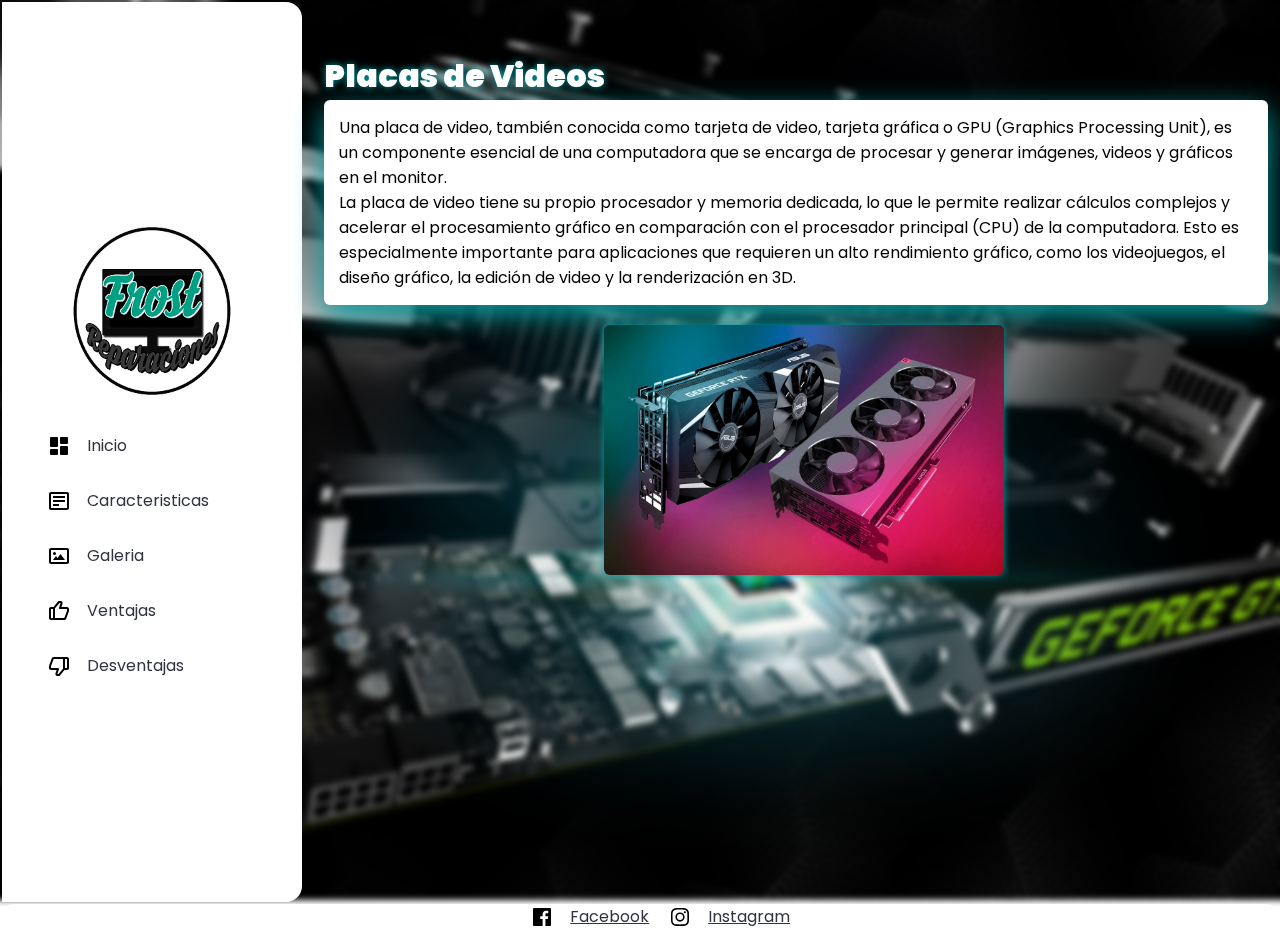
<file: Index.html>
<!DOCTYPE html>
<html lang="es">
<head>
    <link rel="icon" href="/Imagenes/Logo.png">
    <meta charset="UTF-8">
    <meta http-equiv="X-UA-Compatible" content="IE=edge">
    <meta name="viewport" content="width=device-width, initial-scale=1.0">
    <link rel="stylesheet" href="/Css/Estilos.css">
    <title>Placas de Videos</title>
</head>
<body>
    <table width="100%">
        
        
            <tr>
                <td>
                    <nav class="nav">
                    
                        <ul class="list">
			    <li>
                               <center> <img src="/Imagenes/Logo1.png" width="200"></center>
                            </li>
                            <li class="list__item">
                                <div class="list__button">
                                    <img src="assets/Inicio.svg" class="list__img">
                                    <a href="/Index.html" class="nav__link">Inicio</a>
                                </div>
                            </li>
                            <li class="list__item list__item--click">
                                <div class="list__button list__button--click">
                                    <img src="assets/detail.svg" class="list__img">
                                    <a href="/Caracteristicas.html" class="nav__link">Caracteristicas</a>
                                    
                                </div>
                            </li>
                            <li class="list__item list__item--click">
                                <div class="list__button list__button--click">
                                    <img src="assets/galeria.svg" class="list__galeria">
                                    <a href="/Galeria.html" class="nav__link">Galeria</a>
                                </div>
                            </li>
                            <li class="list__item list__item--click">
                                <div class="list__button list__button--click">
                                    <img src="assets/like.svg" class="list__like">
                                    
                                    <a href="/Ventajas.html" class="nav__link">Ventajas</a>
                                </div>
                            </li>
                            <li class="list__item list__item--click">
                                <div class="list__button list__button--click">
                                    <img src="assets/dislike.svg" class="list__dislike">
                                    <a href="/Desventajas.html" class="nav__link">Desventajas</a>
                                </div>
                            </li>
                        </ul>
                    </nav>   
                </td>
            
	
            
            <td class="info">
                
                    <font color="Black" >
                        <br><br>
                    <h1><b> Placas de Videos </b></h1>
                        
                    <p class="texto" >
                         Una placa de video, también conocida como tarjeta de video, tarjeta gráfica o GPU (Graphics Processing Unit), 
                        es un componente esencial de una computadora que se encarga de procesar y generar imágenes, videos y gráficos en el monitor.
                        <br>La placa de video tiene su propio procesador y memoria dedicada, 
                        lo que le permite realizar cálculos complejos y acelerar el procesamiento gráfico en comparación con el procesador principal (CPU) de la computadora. 
                        Esto es especialmente importante para aplicaciones que requieren un alto rendimiento gráfico, como los videojuegos, el diseño gráfico, la edición de video y la renderización en 3D.
                    </p>
                    
                    <img src="/Imagenes/Placas.jpg" class="foto1">
                    <br>
                    <br><br>
                    </font>
                     
			    </div>
            </td>
          
           

        </tr>
        
        <tr>
            
            <td  colspan="2" >
                <ul class="list1">
                    <li class="list__item list__item--click">
                        <div class="list__button list__button--click">
                            
                            <img src="/assets/fb.svg" >
                            <a href="https://www.facebook.com/ivan.santillan.796" class="Redes_Sociales">Facebook</a>
                        </div>   
            
                    </li>
                    <li class="list__item list__item--click">
                        <div class="list__button list__button--click">
                            <br>
                            <img src="/assets/insta.svg" >
                            <a href="https://www.instagram.com/ivan_santillan.87/" class="Redes_Sociales">Instagram</a>
                        </div>
                    </li>
                        
                </ul>
            </td>
            
            
        </tr>
    </table>
	
</body>
</html>
</file>
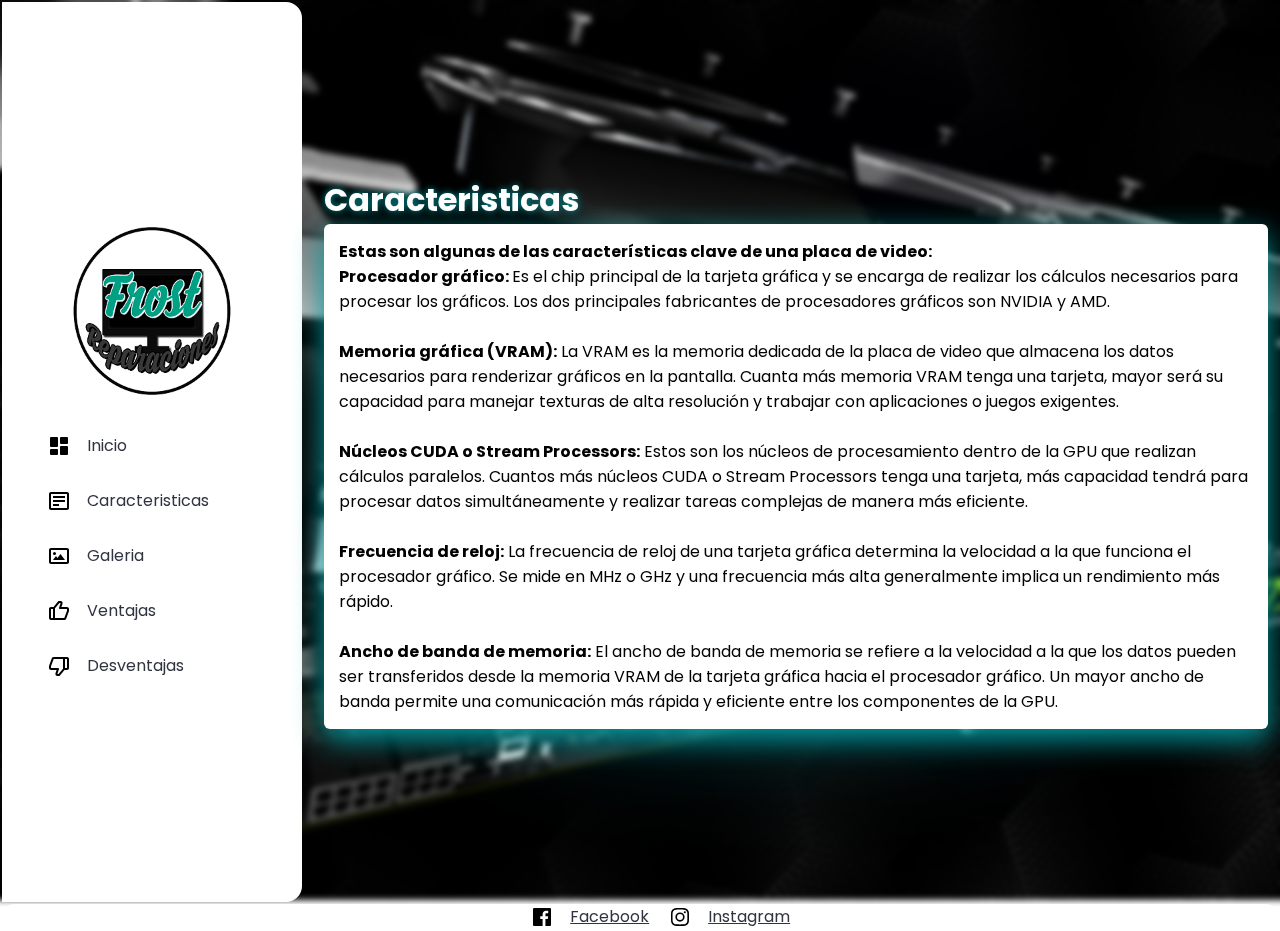
<file: Caracteristicas.html>
<!DOCTYPE html>
<html lang="es">
<head>
    <link rel="icon" href="/Imagenes/Logo.png">
    <meta charset="UTF-8">
    <meta http-equiv="X-UA-Compatible" content="IE=edge">
    <meta name="viewport" content="width=device-width, initial-scale=1.0">
    <link rel="stylesheet" href="/Css/Estilos.css">
    <title>Placas de Videos</title>
</head>
<body>
    <table width="100%">
        
        
            <tr>
                <td>
                    <nav class="nav">
                    
                        <ul class="list">
			    <li>
                               <center> <img src="/Imagenes/Logo1.png" width="200"></center>
                            </li>
                            <li class="list__item">
                                <div class="list__button">
                                    <img src="assets/Inicio.svg" class="list__img">
                                    <a href="/Index.html" class="nav__link">Inicio</a>
                                </div>
                            </li>
                            <li class="list__item list__item--click">
                                <div class="list__button list__button--click">
                                    <img src="assets/detail.svg" class="list__img">
                                    <a href="/Caracteristicas.html" class="nav__link">Caracteristicas</a>
                                    
                                </div>
                            </li>
                            <li class="list__item list__item--click">
                                <div class="list__button list__button--click">
                                    <img src="assets/galeria.svg" class="list__galeria">
                                    <a href="/Galeria.html" class="nav__link">Galeria</a>
                                </div>
                            </li>
                            <li class="list__item list__item--click">
                                <div class="list__button list__button--click">
                                    <img src="assets/like.svg" class="list__like">
                                    
                                    <a href="/Ventajas.html" class="nav__link">Ventajas</a>
                                </div>
                            </li>
                            <li class="list__item list__item--click">
                                <div class="list__button list__button--click">
                                    <img src="assets/dislike.svg" class="list__dislike">
                                    <a href="/Desventajas.html" class="nav__link">Desventajas</a>
                                </div>
                            </li>
                        </ul>
                    </nav>   
                </td>
            
	
            
            <td >

                    <font color="Black" >
                    <h1 class="titulo2">Caracteristicas</h1>
                        
                    
                    
                    <p class="texto1">
                       <b>Estas son algunas de las características clave de una placa de video:</b> <br>
                         
                           <b>Procesador gráfico: </b>Es el chip principal de la tarjeta gráfica y se encarga de realizar los cálculos necesarios para procesar los gráficos. Los dos principales fabricantes de procesadores gráficos son NVIDIA y AMD.
                            <br><br>
                        
                        
                           <b> Memoria gráfica (VRAM):</b> La VRAM es la memoria dedicada de la placa de video que almacena los datos necesarios para renderizar gráficos en la pantalla. Cuanta más memoria VRAM tenga una tarjeta, mayor será su capacidad para manejar texturas de alta resolución y trabajar con aplicaciones o juegos exigentes.
                            <br><br>
                        
                        
                          <b> Núcleos CUDA o Stream Processors:</b> Estos son los núcleos de procesamiento dentro de la GPU que realizan cálculos paralelos. Cuantos más núcleos CUDA o Stream Processors tenga una tarjeta, más capacidad tendrá para procesar datos simultáneamente y realizar tareas complejas de manera más eficiente.
                            <br><br>
                       
                        
                           <b> Frecuencia de reloj:</b> La frecuencia de reloj de una tarjeta gráfica determina la velocidad a la que funciona el procesador gráfico. Se mide en MHz o GHz y una frecuencia más alta generalmente implica un rendimiento más rápido.
                            <br><br>
                        
                       
                          <b>  Ancho de banda de memoria:</b> El ancho de banda de memoria se refiere a la velocidad a la que los datos pueden ser transferidos desde la memoria VRAM de la tarjeta gráfica hacia el procesador gráfico. Un mayor ancho de banda permite una comunicación más rápida y eficiente entre los componentes de la GPU.
                    </p>
                    
                    </font>
                     
			    </div>
            </td>

        </tr>
        
        <tr>
            
            <td  colspan="2" >
                <ul class="list1">
                    <li class="list__item list__item--click">
                        <div class="list__button list__button--click">
                            
                            <img src="/assets/fb.svg" >
                            <a href="https://www.facebook.com/ivan.santillan.796" class="Redes_Sociales">Facebook</a>
                        </div>   
            
                    </li>
                    <li class="list__item list__item--click">
                        <div class="list__button list__button--click">
                            <br>
                            <img src="/assets/insta.svg" >
                            <a href="https://www.instagram.com/ivan_santillan.87/" class="Redes_Sociales">Instagram</a>
                        </div>
                    </li>
                        
                </ul>
            </td>
            
            
            
            
        </tr>
    </table>
	
</body>
</html>
</file>
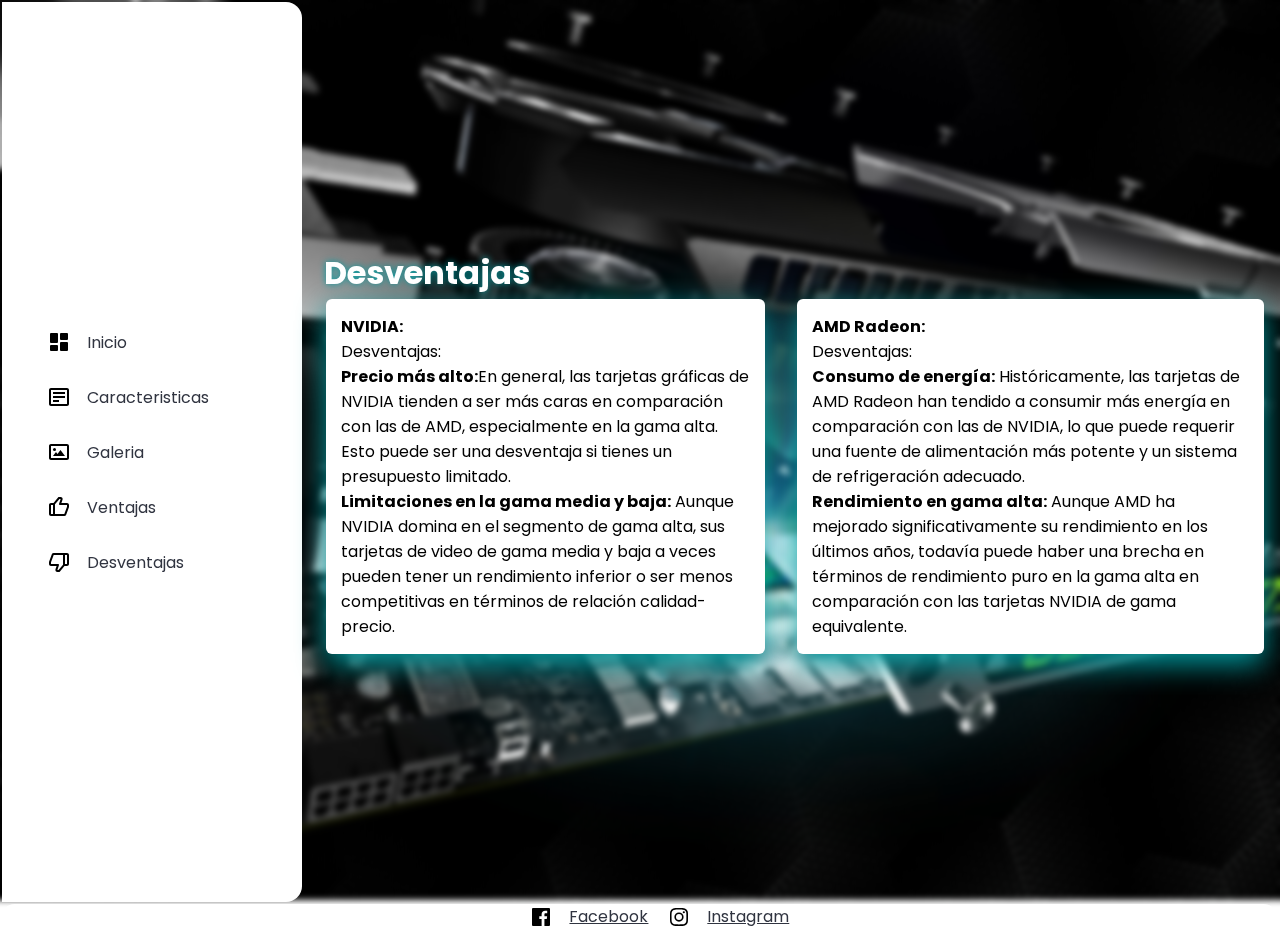
<file: Desventajas.html>
<!DOCTYPE html>
<html lang="es">
<head>
    <meta charset="UTF-8">
    <meta http-equiv="X-UA-Compatible" content="IE=edge">
    <meta name="viewport" content="width=device-width, initial-scale=1.0">
    <link rel="stylesheet" href="/Css/Estilos.css">
    <title>Placas de Videos</title>
</head>
<body>
    <table>
        
        
            <tr>
                <td>
                    <nav class="nav">
                    
                        <ul class="list">
                            <li class="list__item">
                                <div class="list__button">
                                    <img src="assets/Inicio.svg" class="list__img">
                                    <a href="/Index.html" class="nav__link">Inicio</a>
                                </div>
                            </li>
                            <li class="list__item list__item--click">
                                <div class="list__button list__button--click">
                                    <img src="assets/detail.svg" class="list__img">
                                    <a href="/Caracteristicas.html" class="nav__link">Caracteristicas</a>
                                    
                                </div>
                            </li>
                            <li class="list__item list__item--click">
                                <div class="list__button list__button--click">
                                    <img src="assets/galeria.svg" class="list__galeria">
                                    <a href="/Galeria.html" class="nav__link">Galeria</a>
                                </div>
                            </li>
                            <li class="list__item list__item--click">
                                <div class="list__button list__button--click">
                                    <img src="assets/like.svg" class="list__like">
                                    
                                    <a href="/Ventajas.html" class="nav__link">Ventajas</a>
                                </div>
                            </li>
                            <li class="list__item list__item--click">
                                <div class="list__button list__button--click">
                                    <img src="assets/dislike.svg" class="list__dislike">
                                    <a href="/Desventajas.html" class="nav__link">Desventajas</a>
                                </div>
                            </li>
                        </ul>
                    </nav>   
                </td>
                <td>
                    <table>
                        <h1>Desventajas</h1>
                        
                        <tr>
                            <td colspan="2">
                                <p class="texto">
                                    <b>NVIDIA: </b><br>
                                    Desventajas:
                                    <br>
                                    <b> Precio más alto:</b>En general, las tarjetas gráficas de NVIDIA tienden a ser más caras en comparación con las de AMD, especialmente en la gama alta. Esto puede ser una desventaja si tienes un presupuesto limitado.
                                    <br>
                                    <b>Limitaciones en la gama media y baja:</b> Aunque NVIDIA domina en el segmento de gama alta, sus tarjetas de video de gama media y baja a veces pueden tener un rendimiento inferior o ser menos competitivas en términos de relación calidad-precio.
                                </p>
                            </td>
                            <td colspan="2">
                                <p class="texto">
                                    <b>AMD Radeon: </b><br>
                                    Desventajas:<br>

                                    <b> Consumo de energía:</b> Históricamente, las tarjetas de AMD Radeon han tendido a consumir más energía en comparación con las de NVIDIA, lo que puede requerir una fuente de alimentación más potente y un sistema de refrigeración adecuado.
                                    <br>
                                    <b> Rendimiento en gama alta:</b> Aunque AMD ha mejorado significativamente su rendimiento en los últimos años, todavía puede haber una brecha en términos de rendimiento puro en la gama alta en comparación con las tarjetas NVIDIA de gama equivalente.   
                                </p>
                                </td>
                        </tr>
                    </table>
                </td>
	
            
            <td >

            </td>

        </tr>
        
        <tr>
            
            <td  colspan="2" >
                <ul class="list1">
                    <li class="list__item list__item--click">
                        <div class="list__button list__button--click">
                            
                            <img src="/assets/fb.svg" >
                            <a href="https://www.facebook.com/ivan.santillan.796" class="Redes_Sociales">Facebook</a>
                        </div>   
            
                    </li>
                    <li class="list__item list__item--click">
                        <div class="list__button list__button--click">
                            <br>
                            <img src="/assets/insta.svg" >
                            <a href="https://www.instagram.com/ivan_santillan.87/" class="Redes_Sociales">Instagram</a>
                        </div>
                    </li>
                        
                </ul>
            </td>
            
            
            
            
        </tr>
    </table>
	
</body>
</html>
</file>
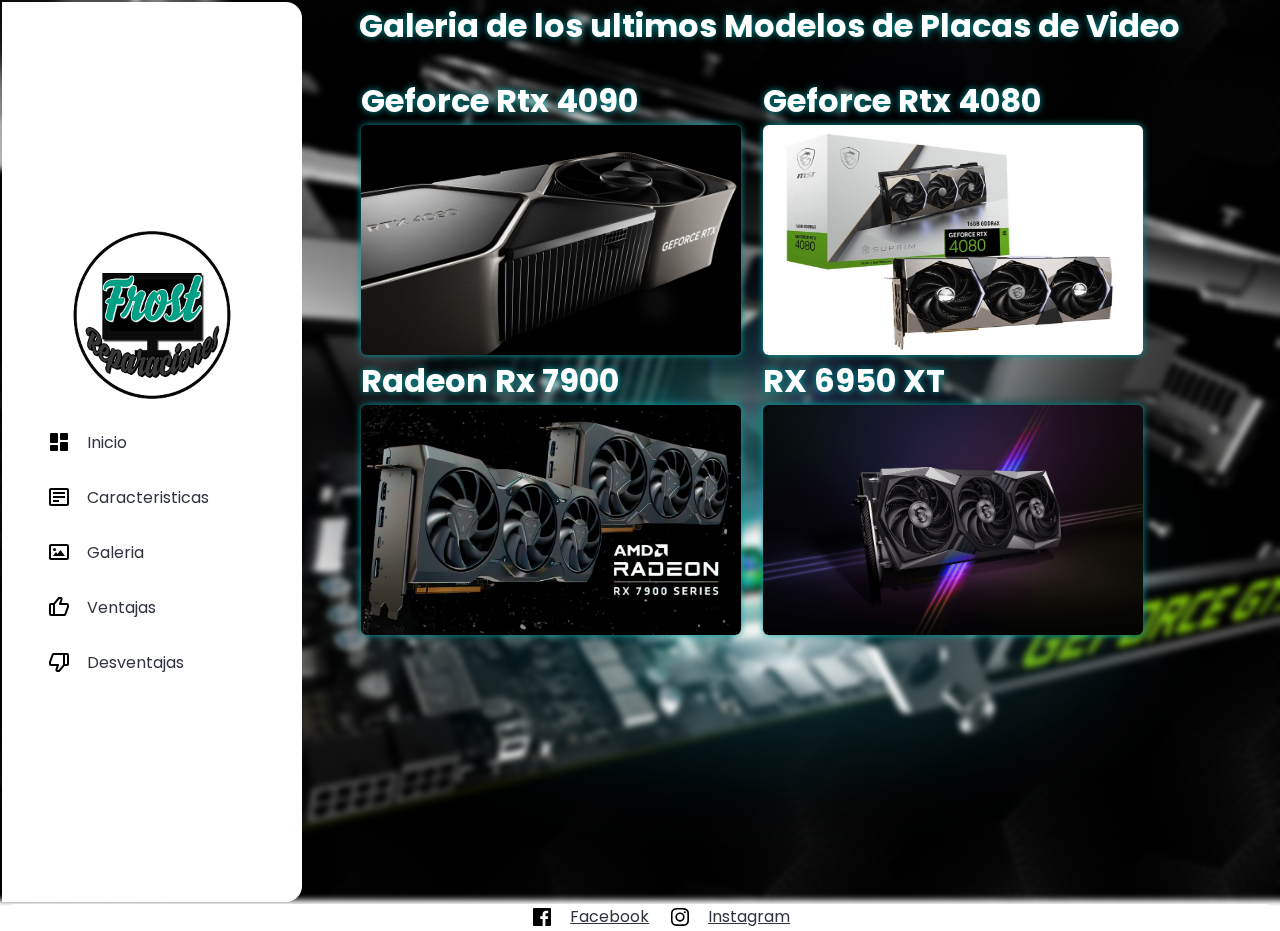
<file: Galeria.html>
<html lang="es">
<head>
    <link rel="icon" href="/Imagenes/Logo.png">
    <meta charset="UTF-8">
    <meta http-equiv="X-UA-Compatible" content="IE=edge">
    <meta name="viewport" content="width=device-width, initial-scale=1.0">
    <link rel="stylesheet" href="/Css/Estilos.css">
    <title>Galeria</title>
</head>
<body>
    <table width="100%">
        
        
            <tr>
                <td>
                    <nav class="nav">
                    
                        <ul class="list">
			    <li>
                               <center> <img src="/Imagenes/Logo1.png" width="200"></center>
                            </li>
                            <li class="list__item">
                                <div class="list__button">
                                    <img src="assets/Inicio.svg" class="list__img">
                                    <a href="/Index.html" class="nav__link">Inicio</a>
                                </div>
                            </li>
                            <li class="list__item list__item--click">
                                <div class="list__button list__button--click">
                                    <img src="assets/detail.svg" class="list__img">
                                    <a href="/Caracteristicas.html" class="nav__link">Caracteristicas</a>
                                    
                                </div>
                            </li>
                            <li class="list__item list__item--click">
                                <div class="list__button list__button--click">
                                    <img src="assets/galeria.svg" class="list__galeria">
                                    <a href="/Galeria.html" class="nav__link">Galeria</a>
                                </div>
                            </li>
                            <li class="list__item list__item--click">
                                <div class="list__button list__button--click">
                                    <img src="assets/like.svg" class="list__like">
                                    
                                    <a href="/Ventajas.html" class="nav__link">Ventajas</a>
                                </div>
                            </li>
                            <li class="list__item list__item--click">
                                <div class="list__button list__button--click">
                                    <img src="assets/dislike.svg" class="list__dislike">
                                    <a href="/Desventajas.html" class="nav__link">Desventajas</a>
                                </div>
                            </li>
                        </ul>
                    </nav>   
                </td>
            
	
            
            <td valign="top"  >
                
                <h1>Galeria de los ultimos Modelos de Placas de Video</h1><br>
                <table>
                    <tr>
                        <td valign="top">
                            <h1>Geforce Rtx 4090</h1>
                            <img src="/Imagenes/rtx4090.jpg" class="nvidiaa">
                            
                        </td>
                        <td>
                            <h1>Geforce Rtx 4080</h1>
                            <img src="/Imagenes/4080.jpeg" class="nvidiaa">
                        </td>
                    </tr>
                    <tr>
                        <td>
                            <h1>Radeon Rx 7900</h1>
                            <img src="/Imagenes/Radeon RX 7900.jpg" class="nvidiaa">
                        </td>
                        <td>
                            <h1>RX 6950 XT</h1>
                            <img src="/Imagenes/kv_bg.png" class="nvidiaa">
                        </td>
                    </tr>
                </table>
                    
			    
            </td>

        </tr>
        
        <tr>
            
            <td  colspan="2"  >
                <ul class="list1">
                    <li class="list__item list__item--click">
                        <div class="list__button list__button--click">
                            
                            <img src="/assets/fb.svg" >
                            <a href="https://www.facebook.com/ivan.santillan.796" class="Redes_Sociales">Facebook</a>
                        </div>   
            
                    </li>
                    <li class="list__item list__item--click">
                        <div class="list__button list__button--click">
                            <br>
                            <img src="/assets/insta.svg" >
                            <a href="https://www.instagram.com/ivan_santillan.87/" class="Redes_Sociales">Instagram</a>
                        </div>
                    </li>
                        
                </ul>
            </td>
            
            
        </tr>
    </table>
	
</body>
</html>
</file>
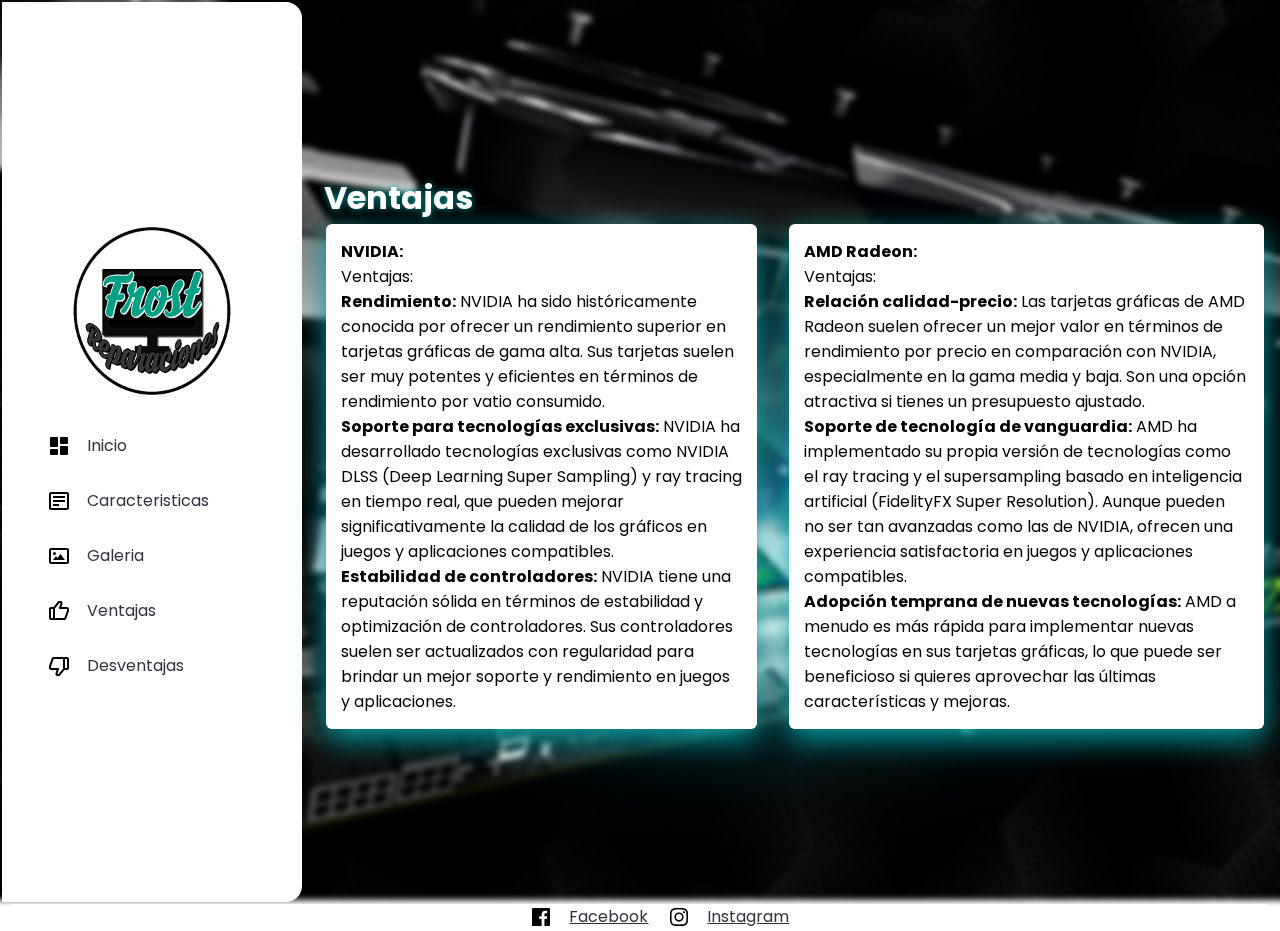
<file: Ventajas.html>
<!DOCTYPE html>
<html lang="es">
<head>
    <link rel="icon" href="/Imagenes/Logo.png">
    <meta charset="UTF-8">
    <meta http-equiv="X-UA-Compatible" content="IE=edge">
    <meta name="viewport" content="width=device-width, initial-scale=1.0">
    <link rel="stylesheet" href="/Css/Estilos.css">
    <title>Ventajas</title>
</head>
<body>
    <table width="100%">
        
        
            <tr>
                <td>
                    <nav class="nav">
                    
                        <ul class="list">
			    <li>
                               <center> <img src="/Imagenes/Logo1.png" width="200"></center>
                            </li>
                            <li class="list__item">
                                <div class="list__button">
                                    <img src="assets/Inicio.svg" class="list__img">
                                    <a href="/Index.html" class="nav__link">Inicio</a>
                                </div>
                            </li>
                            <li class="list__item list__item--click">
                                <div class="list__button list__button--click">
                                    <img src="assets/detail.svg" class="list__img">
                                    <a href="/Caracteristicas.html" class="nav__link">Caracteristicas</a>
                                    
                                </div>
                            </li>
                            <li class="list__item list__item--click">
                                <div class="list__button list__button--click">
                                    <img src="assets/galeria.svg" class="list__galeria">
                                    <a href="/Galeria.html" class="nav__link">Galeria</a>
                                </div>
                            </li>
                            <li class="list__item list__item--click">
                                <div class="list__button list__button--click">
                                    <img src="assets/like.svg" class="list__like">
                                    
                                    <a href="/Ventajas.html" class="nav__link">Ventajas</a>
                                </div>
                            </li>
                            <li class="list__item list__item--click">
                                <div class="list__button list__button--click">
                                    <img src="assets/dislike.svg" class="list__dislike">
                                    <a href="/Desventajas.html" class="nav__link">Desventajas</a>
                                </div>
                            </li>
                        </ul>
                    </nav>   
                </td>
                <td>
                    <table>
                        <h1>Ventajas</h1>
                        <tr>
                            <td colspan="2">
                                <p class="texto">
                                   <b> NVIDIA:</b> <br>
                                    Ventajas: <br>
        
                                    
                                    <b> Rendimiento:</b> NVIDIA ha sido históricamente conocida por ofrecer un rendimiento superior en tarjetas gráficas de gama alta. Sus tarjetas suelen ser muy potentes y eficientes en términos de rendimiento por vatio consumido.
                                    <br>
                                    <b> Soporte para tecnologías exclusivas:</b> NVIDIA ha desarrollado tecnologías exclusivas como NVIDIA DLSS (Deep Learning Super Sampling) y ray tracing en tiempo real, que pueden mejorar significativamente la calidad de los gráficos en juegos y aplicaciones compatibles.
                                    <br>
                                    <b> Estabilidad de controladores:</b> NVIDIA tiene una reputación sólida en términos de estabilidad y optimización de controladores. Sus controladores suelen ser actualizados con regularidad para brindar un mejor soporte y rendimiento en juegos y aplicaciones.
                                </p>
                            </td>
                            <td colspan="2">
                                <p class="texto">
                                    <b>AMD Radeon: </b><br>
                                    Ventajas:<br>
        
                                    <b>Relación calidad-precio:</b> Las tarjetas gráficas de AMD Radeon suelen ofrecer un mejor valor en términos de rendimiento por precio en comparación con NVIDIA, especialmente en la gama media y baja. Son una opción atractiva si tienes un presupuesto ajustado.
                                    <br>
                                    <b> Soporte de tecnología de vanguardia:</b> AMD ha implementado su propia versión de tecnologías como el ray tracing y el supersampling basado en inteligencia artificial (FidelityFX Super Resolution). Aunque pueden no ser tan avanzadas como las de NVIDIA, ofrecen una experiencia satisfactoria en juegos y aplicaciones compatibles.
                                    <br>
                                    <b> Adopción temprana de nuevas tecnologías:</b> AMD a menudo es más rápida para implementar nuevas tecnologías en sus tarjetas gráficas, lo que puede ser beneficioso si quieres aprovechar las últimas características y mejoras.
                                </p>
                                </td>
                        </tr>
                    </table>
                </td>
	
            
            <td >

                   
            </td>

        </tr>
        
        <tr>
            
            <td  colspan="2" >
                <ul class="list1">
                    <li class="list__item list__item--click">
                        <div class="list__button list__button--click">
                            
                            <img src="/assets/fb.svg" >
                            <a href="https://www.facebook.com/ivan.santillan.796" class="Redes_Sociales">Facebook</a>
                        </div>   
            
                    </li>
                    <li class="list__item list__item--click">
                        <div class="list__button list__button--click">
                            <br>
                            <img src="/assets/insta.svg" >
                            <a href="https://www.instagram.com/ivan_santillan.87/" class="Redes_Sociales">Instagram</a>
                        </div>
                    </li>
                        
                </ul>
            </td>
            
            
            
        </tr>
    </table>
	
</body>
</html>
</file>
<file: Css/Estilos.css>
@import url('https://fonts.googleapis.com/css2?family=Poppins:wght@300;400&display=swap');

*{
    margin: 0;
    padding: 0;
    box-sizing: border-box;
}


body{
    
    background-image: url(/Imagenes/placa.jpg);
    background-position: center;
    background-attachment: fixed;
    background-size: cover;
    backdrop-filter: blur(3px);
    font-family: 'Poppins', sans-serif;
}

.nav{
    width: 300px;
}

.nav__link{
    color: #303440;
    display: block;
    padding: 15px 0;
    text-decoration: none;
}



.list{
    width: 100%;
    height: 100vh;
    display: flex;
    justify-content: center;
    flex-direction: column;
    border-radius: 0 16px 16px 0;
    background: #fff;
    
}

.list__item{
    list-style-type: none;
    
}

.list__item--click{
    cursor: pointer;
}

.list__button{
    display: flex;
    align-items: center;
    gap: 1em;
    width: 70%;
    margin: 0 auto;
}

.texto{
    padding: 15px;
    background-color:  #fff;
    box-shadow: 0 10px 30px #009ca1;
    border-radius: 6px;
    margin-right: 10px;
    margin-left: 20px;
}
.texto1{
    padding: 15px;
    background-color:  #fff;
    box-shadow: 0 10px 30px #009ca1;
    border-radius: 6px;
    margin-right: 10px;
    margin-left: 20px;
}
 h1{
    
    top: 10%;
    
    margin-left: 20px;
    color: rgb(255, 255, 255);
    text-shadow: 0 0 7px #009ca1;
 }
.titulo2{
    
    top: 20%;
    margin-top: 0%;
    margin-left: 20px;
    color: rgb(255, 255, 255);
    text-shadow: 0 0 7px #009ca1;
 }
.info{
    
    vertical-align: top;
   
}
.foto1{
    border-radius: 6px;
    box-shadow: 0 0 7px #009ca1;
    margin-top: 20px;
    margin-left:300px ;
    display: flex;
    justify-content: center;
    align-items: center;
    width: 400px;
    height: 250px;
}

.nvidiaa{
    border-radius: 6px;
    box-shadow: 0 0 7px #009ca1;
    
    margin-left:20px ;
    
    width: 380px;
    height: 230px;

}
.Redes_Sociales{
    background-color: #fff;
    text-align: center;
    color: #303440;
    display: block;
    
    
}
.list1{
    width: 100%;
    text-align: center;
    display: flex;
    padding-left: 40%;
    border-radius: 16px 16px  ;
    background: #fff;
}
</file>
